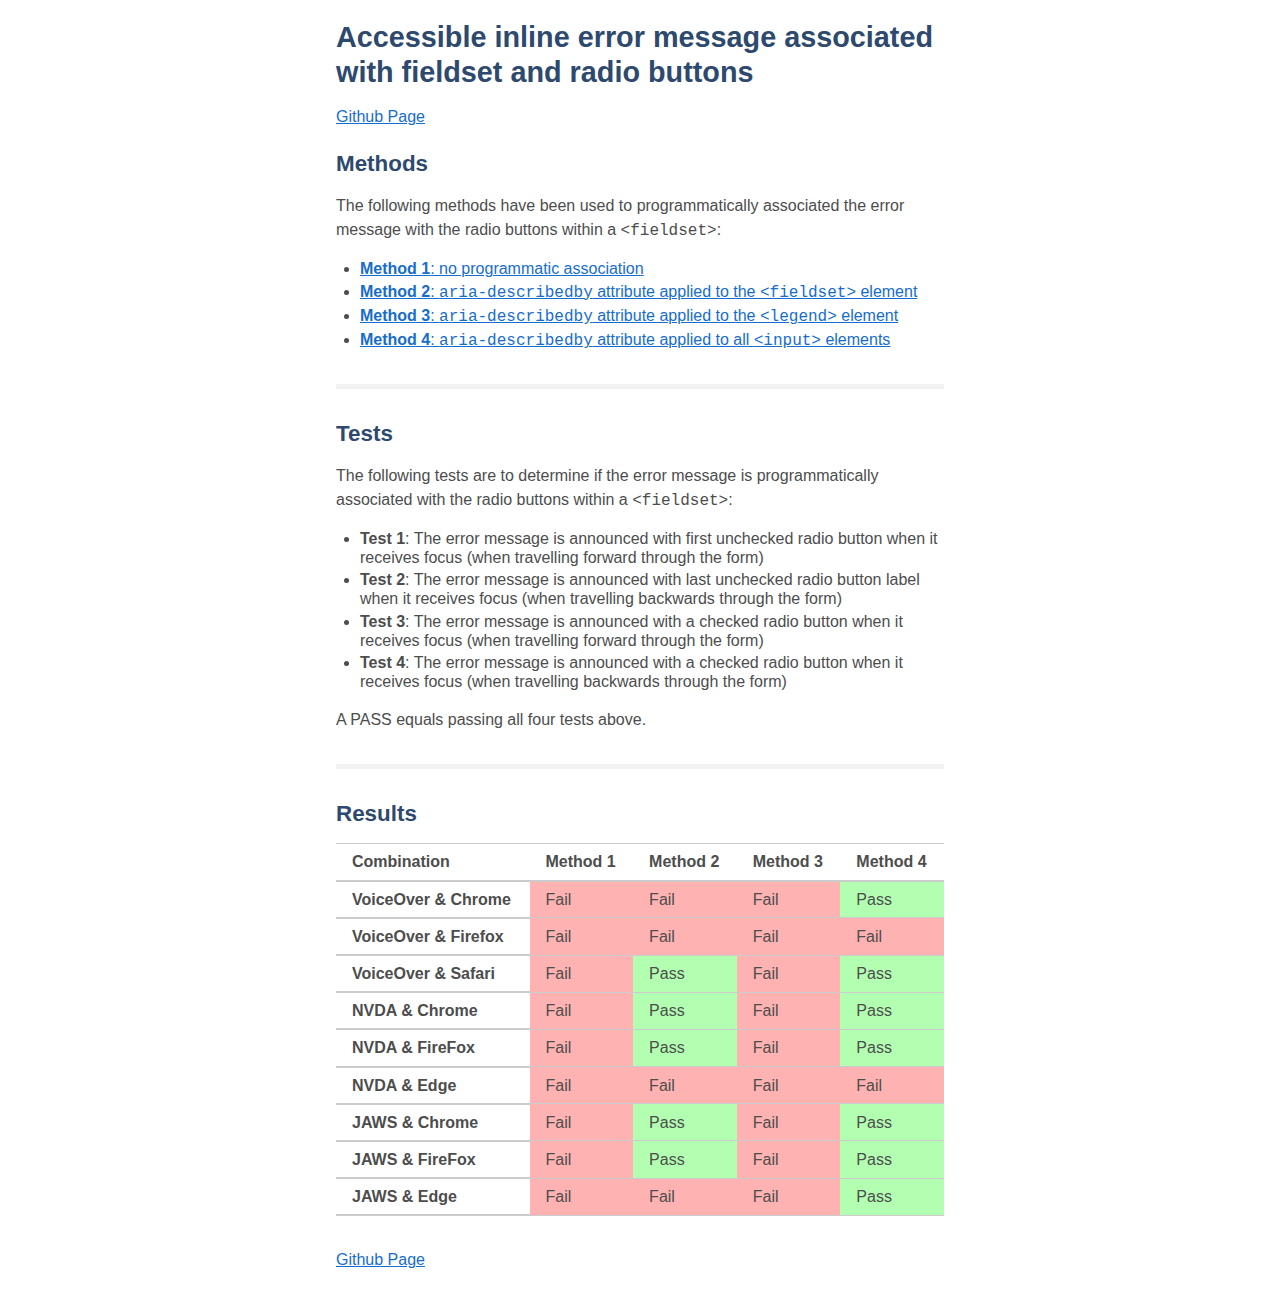
<file: index.html>
<!doctype html>
<html lang="en">
<head>
  <meta charset="utf-8">
  <title>Accessible inline error message associated with fieldset and radio buttons</title>
  <meta name="viewport" content="width=device-width, initial-scale=1">
  <link rel="shortcut icon" href="favicon.ico">
  <link rel="stylesheet" href="assets/css/styles.css">
</head>
<body>
  <div class="container">
    <h1>Accessible inline error message associated with fieldset and radio buttons</h1>
    <p><a href="https://github.com/russmaxdesign/accessible-error-fieldset">Github Page</a></p>

    <h2>Methods</h2>
    <p>The following methods have been used to programmatically associated the error message with the radio buttons within a <code>&lt;fieldset&gt;</code>:</p>
    <ul>
      <li><a href="method1.html"><b>Method 1</b>: no programmatic association</a></li>
      <li><a href="method2.html"><b>Method 2</b>: <code>aria-describedby</code> attribute applied to the <code>&lt;fieldset&gt;</code> element</a></li>
      <li><a href="method3.html"><b>Method 3</b>: <code>aria-describedby</code> attribute applied to the <code>&lt;legend&gt;</code> element</a></li>
      <li><a href="method4.html"><b>Method 4</b>: <code>aria-describedby</code> attribute applied to all <code>&lt;input&gt;</code> elements</a></li>
    </ul>
    <hr>

    <h2>Tests</h2>
    <p>The following tests are to determine if the error message is programmatically associated with the radio buttons within a <code>&lt;fieldset&gt;</code>:</p>
    <ul>
      <li><b>Test 1</b>: The error message is announced with first unchecked radio button when it receives focus (when travelling forward through the form)</li>
      <li><b>Test 2</b>: The error message is announced with last unchecked radio button label when it receives focus (when travelling backwards through the form)</li>
      <li><b>Test 3</b>: The error message is announced with a checked radio button when it receives focus (when travelling forward through the form)</li>
      <li><b>Test 4</b>: The error message is announced with a checked radio button when it receives focus (when travelling backwards through the form)</li>
    </ul>
    <p>A PASS equals passing all four tests above.</p>
    <hr>

    <h2>Results</h2>
    <table>
      <thead>
        <tr>
          <th>Combination</th>
          <th>Method 1</th>
          <th>Method 2</th>
          <th>Method 3</th>
          <th>Method 4</th>
        </tr>
      </thead>
      <tbody>
        <tr>
          <th>VoiceOver &amp; Chrome</th>
          <td class="fail">Fail</td>
          <td class="fail">Fail</td>
          <td class="fail">Fail</td>
          <td class="pass">Pass</td>
        </tr>
        <tr>
          <th>VoiceOver &amp; Firefox</th>
          <td class="fail">Fail</td>
          <td class="fail">Fail</td>
          <td class="fail">Fail</td>
          <td class="fail">Fail</td>
        </tr>
        <tr>
          <th>VoiceOver &amp; Safari</th>
          <td class="fail">Fail</td>
          <td class="pass">Pass</td>
          <td class="fail">Fail</td>
          <td class="pass">Pass</td>
        </tr>
        <tr>
          <th>NVDA &amp; Chrome</th>
          <td class="fail">Fail</td>
          <td class="pass">Pass</td>
          <td class="fail">Fail</td>
          <td class="pass">Pass</td>
        </tr>
        <tr>
          <th>NVDA &amp; FireFox</th>
          <td class="fail">Fail</td>
          <td class="pass">Pass</td>
          <td class="fail">Fail</td>
          <td class="pass">Pass</td>
        </tr>
        <tr>
          <th>NVDA &amp; Edge</th>
          <td class="fail">Fail</td>
          <td class="fail">Fail</td>
          <td class="fail">Fail</td>
          <td class="fail">Fail</td>
        </tr>
        <tr>
          <th>JAWS &amp; Chrome</th>
          <td class="fail">Fail</td>
          <td class="pass">Pass</td>
          <td class="fail">Fail</td>
          <td class="pass">Pass</td>
        </tr>
        <tr>
          <th>JAWS &amp; FireFox</th>
          <td class="fail">Fail</td>
          <td class="pass">Pass</td>
          <td class="fail">Fail</td>
          <td class="pass">Pass</td>
        </tr>
        <tr>
          <th>JAWS &amp; Edge</th>
          <td class="fail">Fail</td>
          <td class="fail">Fail</td>
          <td class="fail">Fail</td>
          <td class="pass">Pass</td>
        </tr>
      </tbody>
    </table>

    <p style="margin-top: 2em;"><a href="https://github.com/russmaxdesign/accessible-error-fieldset">Github Page</a></p>
  </div>

<script src="assets/js/prism.js"></script>
</body>
</html>
</file>
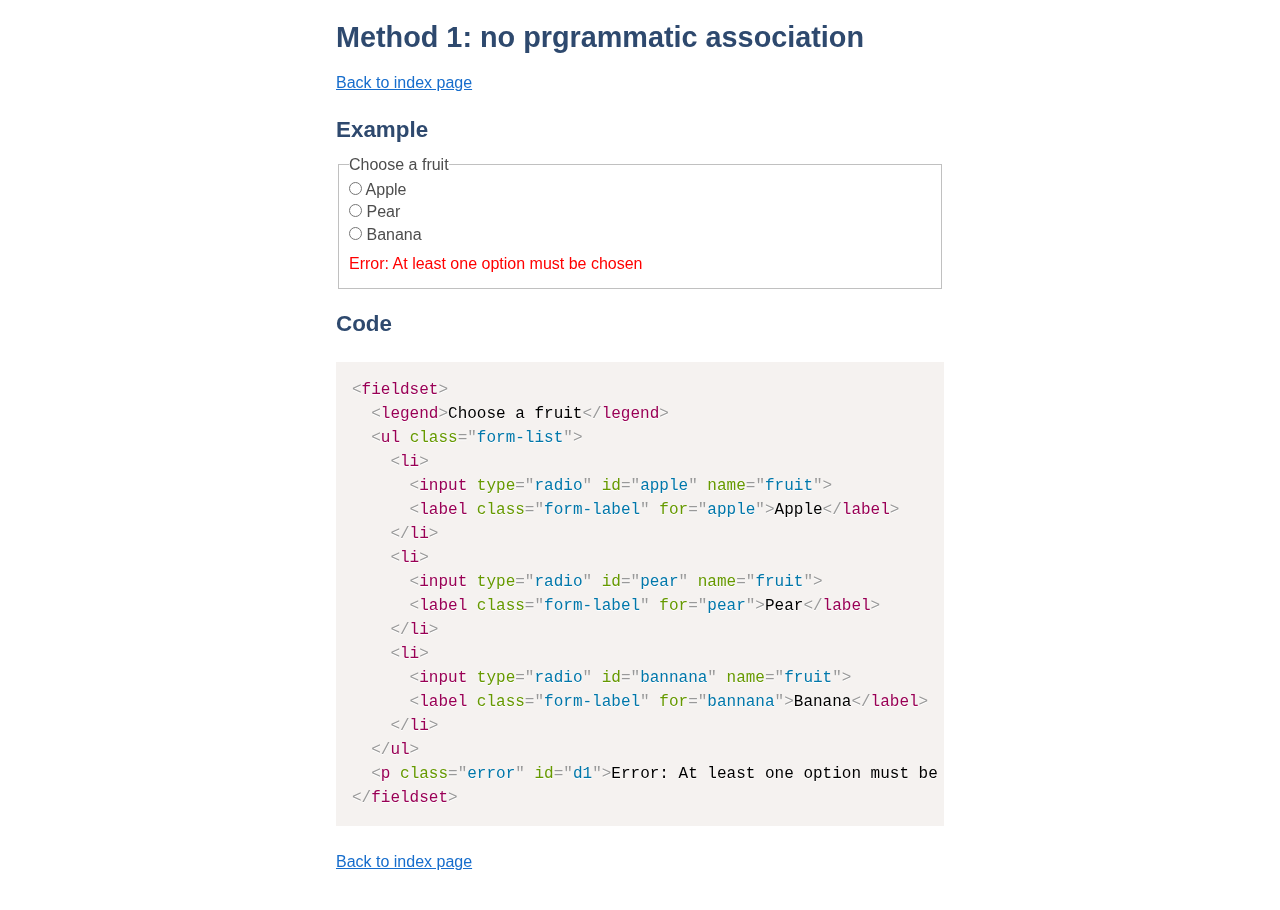
<file: method1.html>
<!doctype html>
<html lang="en">
<head>
  <meta charset="utf-8">
  <title>Method 1: no prgrammatic association</title>
  <meta name="viewport" content="width=device-width, initial-scale=1">
  <link rel="shortcut icon" href="favicon.ico">
  <link rel="stylesheet" href="assets/css/styles.css">
</head>
<body>
  <div class="container">
    <h1>Method 1: no prgrammatic association</h1>
    <p><a href="index.html">Back to index page</a></p>

    <h2>Example</h2>
    <form action="#">
      <fieldset>
        <legend>Choose a fruit</legend>
        <ul class="form-list">
          <li>
            <input type="radio" id="apple" name="fruit">
            <label class="form-label" for="apple">Apple</label>
          </li>
          <li>
            <input type="radio" id="pear" name="fruit">
            <label class="form-label" for="pear">Pear</label>
          </li>
          <li>
            <input type="radio" id="bannana" name="fruit">
            <label class="form-label" for="bannana">Banana</label>
          </li>
        </ul>
        <p class="error" id="d1">Error: At least one option must be chosen</p>
      </fieldset>
    </form>

    <h2>Code</h2>
    <figure>
<pre><code class="language-markup">&lt;fieldset&gt;
  &lt;legend&gt;Choose a fruit&lt;/legend&gt;
  &lt;ul class="form-list"&gt;
    &lt;li&gt;
      &lt;input type="radio" id="apple" name="fruit"&gt;
      &lt;label class="form-label" for="apple"&gt;Apple&lt;/label&gt;
    &lt;/li&gt;
    &lt;li&gt;
      &lt;input type="radio" id="pear" name="fruit"&gt;
      &lt;label class="form-label" for="pear"&gt;Pear&lt;/label&gt;
    &lt;/li&gt;
    &lt;li&gt;
      &lt;input type="radio" id="bannana" name="fruit"&gt;
      &lt;label class="form-label" for="bannana"&gt;Banana&lt;/label&gt;
    &lt;/li&gt;
  &lt;/ul&gt;
  &lt;p class="error" id="d1"&gt;Error: At least one option must be chosen&lt;/p&gt;
&lt;/fieldset&gt;
</code></pre>
    </figure>

    <p><a href="index.html">Back to index page</a></p>
  </div>
<script src="assets/js/prism.js"></script>
</body>
</html>
</file>
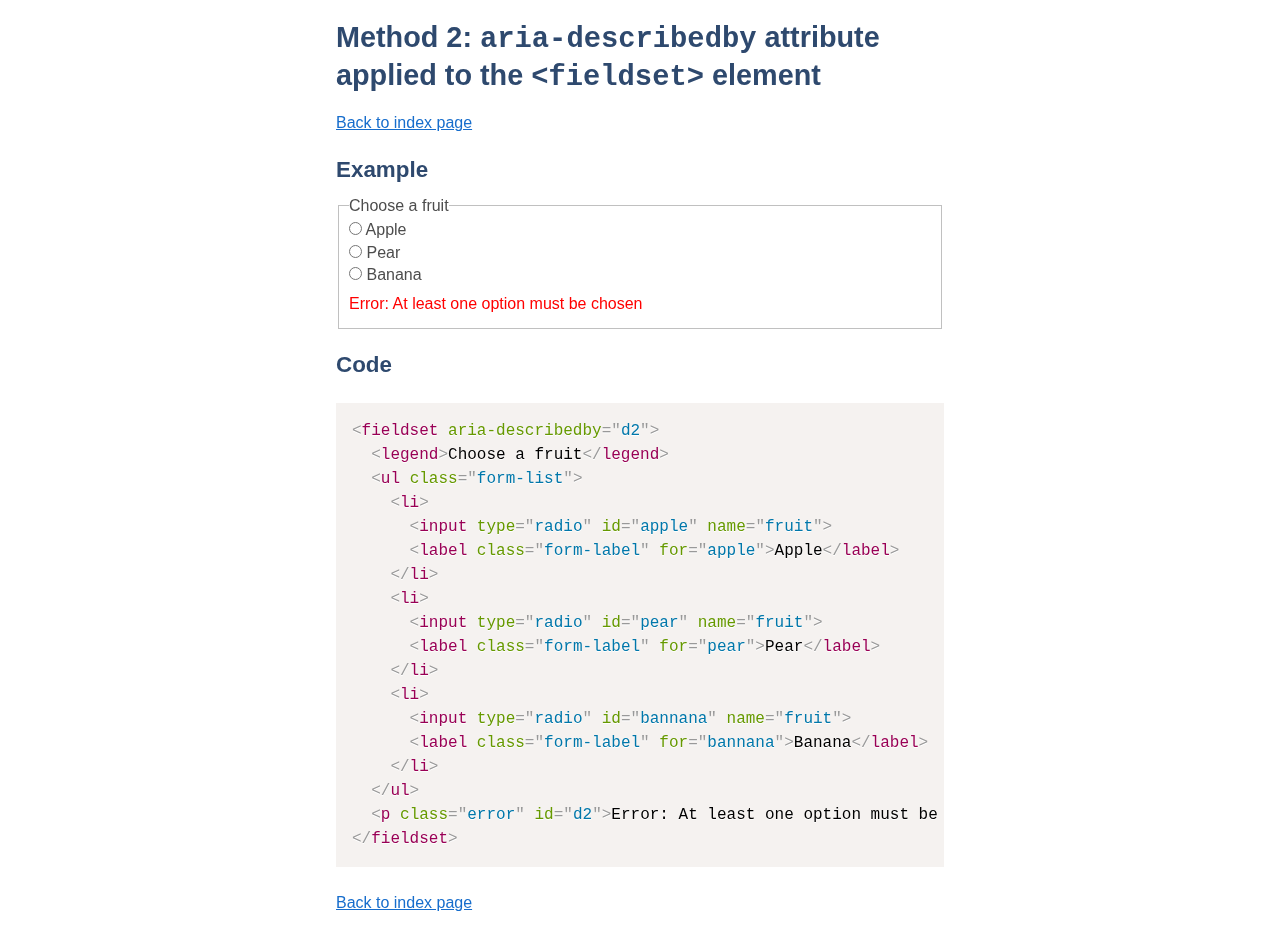
<file: method2.html>
<!doctype html>
<html lang="en">
<head>
  <meta charset="utf-8">
  <title>Method 2: aria-describedby attribute applied to the fieldset element</title>
  <meta name="viewport" content="width=device-width, initial-scale=1">
  <link rel="shortcut icon" href="favicon.ico">
  <link rel="stylesheet" href="assets/css/styles.css">
</head>
<body>
  <div class="container">
    <h1>Method 2: <code>aria-describedby</code> attribute applied to the <code>&lt;fieldset&gt;</code> element</h1>
    <p><a href="index.html">Back to index page</a></p>

    <h2>Example</h2>
    <form action="#">
      <fieldset aria-describedby="d2">
        <legend>Choose a fruit</legend>
        <ul class="form-list">
          <li>
            <input type="radio" id="apple" name="fruit">
            <label class="form-label" for="apple">Apple</label>
          </li>
          <li>
            <input type="radio" id="pear" name="fruit">
            <label class="form-label" for="pear">Pear</label>
          </li>
          <li>
            <input type="radio" id="bannana" name="fruit">
            <label class="form-label" for="bannana">Banana</label>
          </li>
        </ul>
        <p class="error" id="d2">Error: At least one option must be chosen</p>
      </fieldset>
    </form>

    <h2>Code</h2>
    <figure>
<pre><code class="language-markup">&lt;fieldset aria-describedby="d2"&gt;
  &lt;legend&gt;Choose a fruit&lt;/legend&gt;
  &lt;ul class="form-list"&gt;
    &lt;li&gt;
      &lt;input type="radio" id="apple" name="fruit"&gt;
      &lt;label class="form-label" for="apple"&gt;Apple&lt;/label&gt;
    &lt;/li&gt;
    &lt;li&gt;
      &lt;input type="radio" id="pear" name="fruit"&gt;
      &lt;label class="form-label" for="pear"&gt;Pear&lt;/label&gt;
    &lt;/li&gt;
    &lt;li&gt;
      &lt;input type="radio" id="bannana" name="fruit"&gt;
      &lt;label class="form-label" for="bannana"&gt;Banana&lt;/label&gt;
    &lt;/li&gt;
  &lt;/ul&gt;
  &lt;p class="error" id="d2"&gt;Error: At least one option must be chosen&lt;/p&gt;
&lt;/fieldset&gt;
</code></pre>
    </figure>

    <p><a href="index.html">Back to index page</a></p>
  </div>
<script src="assets/js/prism.js"></script>
</body>
</html>
</file>
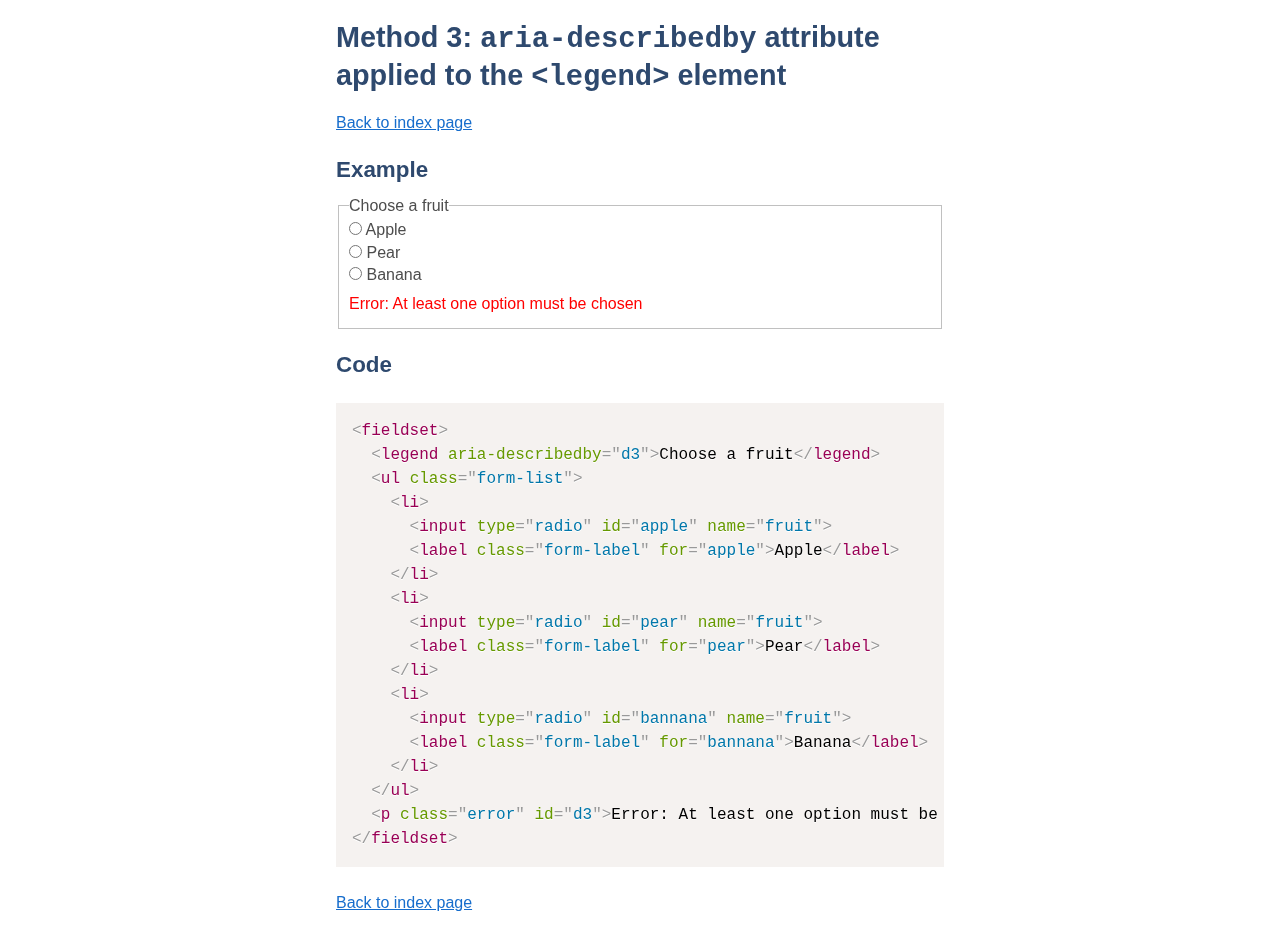
<file: method3.html>
<!doctype html>
<html lang="en">
<head>
  <meta charset="utf-8">
  <title>Method 3: aria-describedby attribute applied to the legend element</title>
  <meta name="viewport" content="width=device-width, initial-scale=1">
  <link rel="shortcut icon" href="favicon.ico">
  <link rel="stylesheet" href="assets/css/styles.css">
</head>
<body>
  <div class="container">
    <h1>Method 3: <code>aria-describedby</code> attribute applied to the <code>&lt;legend&gt;</code> element</h1>
    <p><a href="index.html">Back to index page</a></p>

    <h2>Example</h2>
    <form action="#">
      <fieldset>
        <legend aria-describedby="d3">Choose a fruit</legend>
        <ul class="form-list">
          <li>
            <input type="radio" id="apple" name="fruit">
            <label class="form-label" for="apple">Apple</label>
          </li>
          <li>
            <input type="radio" id="pear" name="fruit">
            <label class="form-label" for="pear">Pear</label>
          </li>
          <li>
            <input type="radio" id="bannana" name="fruit">
            <label class="form-label" for="bannana">Banana</label>
          </li>
        </ul>
        <p class="error" id="d3">Error: At least one option must be chosen</p>
      </fieldset>
    </form>

    <h2>Code</h2>
    <figure>
<pre><code class="language-markup">&lt;fieldset&gt;
  &lt;legend aria-describedby="d3"&gt;Choose a fruit&lt;/legend&gt;
  &lt;ul class="form-list"&gt;
    &lt;li&gt;
      &lt;input type="radio" id="apple" name="fruit"&gt;
      &lt;label class="form-label" for="apple"&gt;Apple&lt;/label&gt;
    &lt;/li&gt;
    &lt;li&gt;
      &lt;input type="radio" id="pear" name="fruit"&gt;
      &lt;label class="form-label" for="pear"&gt;Pear&lt;/label&gt;
    &lt;/li&gt;
    &lt;li&gt;
      &lt;input type="radio" id="bannana" name="fruit"&gt;
      &lt;label class="form-label" for="bannana"&gt;Banana&lt;/label&gt;
    &lt;/li&gt;
  &lt;/ul&gt;
  &lt;p class="error" id="d3"&gt;Error: At least one option must be chosen&lt;/p&gt;
&lt;/fieldset&gt;
</code></pre>
    </figure>

    <p><a href="index.html">Back to index page</a></p>
  </div>
<script src="assets/js/prism.js"></script>
</body>
</html>
</file>
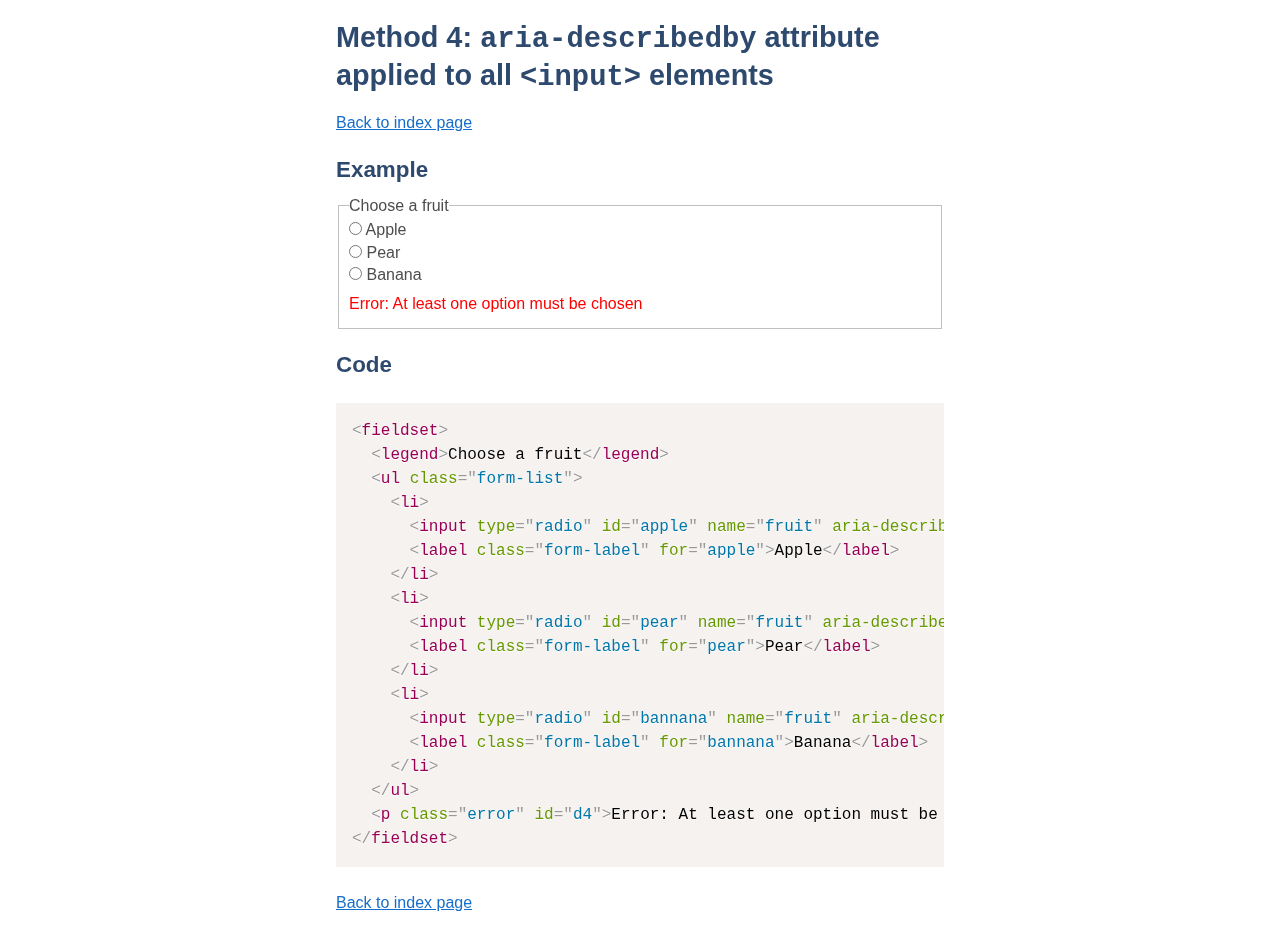
<file: method4.html>
<!doctype html>
<html lang="en">
<head>
  <meta charset="utf-8">
  <title>Method 4: aria-describedby attribute applied to all input elements</title>
  <meta name="viewport" content="width=device-width, initial-scale=1">
  <link rel="shortcut icon" href="favicon.ico">
  <link rel="stylesheet" href="assets/css/styles.css">
</head>
<body>
  <div class="container">
    <h1>Method 4: <code>aria-describedby</code> attribute applied to all <code>&lt;input&gt;</code> elements</h1>
    <p><a href="index.html">Back to index page</a></p>

    <h2>Example</h2>
    <form action="#">
      <fieldset>
        <legend>Choose a fruit</legend>
        <ul class="form-list">
          <li>
            <input type="radio" id="apple" name="fruit" aria-describedby="d4">
            <label class="form-label" for="apple">Apple</label>
          </li>
          <li>
            <input type="radio" id="pear" name="fruit" aria-describedby="d4">
            <label class="form-label" for="pear">Pear</label>
          </li>
          <li>
            <input type="radio" id="bannana" name="fruit" aria-describedby="d4">
            <label class="form-label" for="bannana">Banana</label>
          </li>
        </ul>
        <p class="error" id="d4">Error: At least one option must be chosen</p>
      </fieldset>
    </form>

    <h2>Code</h2>
    <figure>
<pre><code class="language-markup">&lt;fieldset&gt;
  &lt;legend&gt;Choose a fruit&lt;/legend&gt;
  &lt;ul class="form-list"&gt;
    &lt;li&gt;
      &lt;input type="radio" id="apple" name="fruit" aria-describedby="d4"&gt;
      &lt;label class="form-label" for="apple"&gt;Apple&lt;/label&gt;
    &lt;/li&gt;
    &lt;li&gt;
      &lt;input type="radio" id="pear" name="fruit" aria-describedby="d4"&gt;
      &lt;label class="form-label" for="pear"&gt;Pear&lt;/label&gt;
    &lt;/li&gt;
    &lt;li&gt;
      &lt;input type="radio" id="bannana" name="fruit" aria-describedby="d4"&gt;
      &lt;label class="form-label" for="bannana"&gt;Banana&lt;/label&gt;
    &lt;/li&gt;
  &lt;/ul&gt;
  &lt;p class="error" id="d4"&gt;Error: At least one option must be chosen&lt;/p&gt;
&lt;/fieldset&gt;
</code></pre>
    </figure>

    <p><a href="index.html">Back to index page</a></p>
  </div>
<script src="assets/js/prism.js"></script>
</body>
</html>
</file>
<file: assets/css/styles.css>
.font24 {
  font-size: 1.5em; }

.font22 {
  font-size: 1.375em; }

.font20 {
  font-size: 1.25em; }

.font18 {
  font-size: 1.125em; }

.font16 {
  font-size: 1em; }

.font14 {
  font-size: 0.875em; }

.font12 {
  font-size: 0.75em; }

.font10 {
  font-size: 0.625em; }

.c-black {
  color: #000; }

.c-red {
  color: #b00; }

.c-white {
  color: #fff; }

.c-primary-color {
  color: #166DCC; }

.c-secondary-color {
  color: #2E496E; }

.bg-black {
  background-color: #000; }

.bg-red {
  background-color: #b00; }

.bg-white {
  background-color: #fff; }

.bg-primary-color {
  background-color: #166DCC; }

.bg-secondary-color {
  background-color: #2E496E; }

.gray5 {
  color: #f2f2f2; }

.gray10 {
  color: #e5e5e5; }

.gray15 {
  color: #d9d9d9; }

.gray20 {
  color: #ccc; }

.gray25 {
  color: #bfbfbf; }

.gray30 {
  color: #b2b2b2; }

.gray35 {
  color: #a6a6a6; }

.gray40 {
  color: #999; }

.gray45 {
  color: #8c8c8c; }

.gray50 {
  color: #808080; }

.gray55 {
  color: #737373; }

.gray60 {
  color: #666; }

.gray65 {
  color: #595959; }

.gray70 {
  color: #4d4d4d; }

.gray75 {
  color: #404040; }

.gray80 {
  color: #333; }

.gray85 {
  color: #262626; }

.gray90 {
  color: #1a1a1a; }

.bg-gray5 {
  background-color: #f2f2f2; }

.bg-gray10 {
  background-color: #e5e5e5; }

.bg-gray15 {
  background-color: #d9d9d9; }

.bg-gray20 {
  background-color: #ccc; }

.bg-gray25 {
  background-color: #bfbfbf; }

.bg-gray30 {
  background-color: #b2b2b2; }

.bg-gray35 {
  background-color: #a6a6a6; }

.bg-gray40 {
  background-color: #999; }

.bg-gray45 {
  background-color: #8c8c8c; }

.bg-gray50 {
  background-color: #808080; }

.bg-gray55 {
  background-color: #737373; }

.bg-gray60 {
  background-color: #666; }

.bg-gray65 {
  background-color: #595959; }

.bg-gray70 {
  background-color: #4d4d4d; }

.bg-gray75 {
  background-color: #404040; }

.bg-gray80 {
  background-color: #333; }

.bg-gray85 {
  background-color: #262626; }

.bg-gray90 {
  background-color: #1a1a1a; }

/*! normalize.css v5.0.0 | MIT License | github.com/necolas/normalize.css */
/**
 * 1. Change the default font family in all browsers (opinionated).
 * 2. Correct the line height in all browsers.
 * 3. Prevent adjustments of font size after orientation changes in
 *    IE on Windows Phone and in iOS.
 */
/* Document
   ========================================================================== */
html {
  font-family: sans-serif;
  /* 1 */
  line-height: 1.15;
  /* 2 */
  -ms-text-size-adjust: 100%;
  /* 3 */
  -webkit-text-size-adjust: 100%;
  /* 3 */ }

/* Sections
   ========================================================================== */
/**
 * Remove the margin in all browsers (opinionated).
 */
body {
  margin: 0; }

/**
 * Add the correct display in IE 9-.
 */
article,
aside,
footer,
header,
nav,
section {
  display: block; }

/**
 * Correct the font size and margin on `h1` elements within `section` and
 * `article` contexts in Chrome, Firefox, and Safari.
 */
h1 {
  font-size: 2em;
  margin: 0.67em 0; }

/* Grouping content
   ========================================================================== */
/**
 * Add the correct display in IE 9-.
 * 1. Add the correct display in IE.
 */
figcaption,
figure,
main {
  /* 1 */
  display: block; }

/**
 * Add the correct margin in IE 8.
 */
figure {
  margin: 1em 40px; }

/**
 * 1. Add the correct box sizing in Firefox.
 * 2. Show the overflow in Edge and IE.
 */
hr {
  box-sizing: content-box;
  /* 1 */
  height: 0;
  /* 1 */
  overflow: visible;
  /* 2 */ }

/**
 * 1. Correct the inheritance and scaling of font size in all browsers.
 * 2. Correct the odd `em` font sizing in all browsers.
 */
pre {
  font-family: monospace, monospace;
  /* 1 */
  font-size: 1em;
  /* 2 */ }

/* Text-level semantics
   ========================================================================== */
/**
 * 1. Remove the gray background on active links in IE 10.
 * 2. Remove gaps in links underline in iOS 8+ and Safari 8+.
 */
a {
  background-color: transparent;
  /* 1 */
  -webkit-text-decoration-skip: objects;
  /* 2 */ }

/**
 * Remove the outline on focused links when they are also active or hovered
 * in all browsers (opinionated).
 */
a:active,
a:hover {
  outline-width: 0; }

/**
 * 1. Remove the bottom border in Firefox 39-.
 * 2. Add the correct text decoration in Chrome, Edge, IE, Opera, and Safari.
 */
abbr[title] {
  border-bottom: none;
  /* 1 */
  text-decoration: underline;
  /* 2 */
  text-decoration: underline dotted;
  /* 2 */ }

/**
 * Prevent the duplicate application of `bolder` by the next rule in Safari 6.
 */
b,
strong {
  font-weight: inherit; }

/**
 * Add the correct font weight in Chrome, Edge, and Safari.
 */
b,
strong {
  font-weight: bolder; }

/**
 * 1. Correct the inheritance and scaling of font size in all browsers.
 * 2. Correct the odd `em` font sizing in all browsers.
 */
code,
kbd,
samp {
  font-family: monospace, monospace;
  /* 1 */
  font-size: 1em;
  /* 2 */ }

/**
 * Add the correct font style in Android 4.3-.
 */
dfn {
  font-style: italic; }

/**
 * Add the correct background and color in IE 9-.
 */
mark {
  background-color: #ff0;
  color: #000; }

/**
 * Add the correct font size in all browsers.
 */
small {
  font-size: 80%; }

/**
 * Prevent `sub` and `sup` elements from affecting the line height in
 * all browsers.
 */
sub,
sup {
  font-size: 75%;
  line-height: 0;
  position: relative;
  vertical-align: baseline; }

sub {
  bottom: -0.25em; }

sup {
  top: -0.5em; }

/* Embedded content
   ========================================================================== */
/**
 * Add the correct display in IE 9-.
 */
audio,
video {
  display: inline-block; }

/**
 * Add the correct display in iOS 4-7.
 */
audio:not([controls]) {
  display: none;
  height: 0; }

/**
 * Remove the border on images inside links in IE 10-.
 */
img {
  border-style: none; }

/**
 * Hide the overflow in IE.
 */
svg:not(:root) {
  overflow: hidden; }

/* Forms
   ========================================================================== */
/**
 * 1. Change the font styles in all browsers (opinionated).
 * 2. Remove the margin in Firefox and Safari.
 */
button,
input,
optgroup,
select,
textarea {
  font-family: sans-serif;
  /* 1 */
  font-size: 100%;
  /* 1 */
  line-height: 1.15;
  /* 1 */
  margin: 0;
  /* 2 */ }

/**
 * Show the overflow in IE.
 * 1. Show the overflow in Edge.
 */
button,
input {
  /* 1 */
  overflow: visible; }

/**
 * Remove the inheritance of text transform in Edge, Firefox, and IE.
 * 1. Remove the inheritance of text transform in Firefox.
 */
button,
select {
  /* 1 */
  text-transform: none; }

/**
 * 1. Prevent a WebKit bug where (2) destroys native `audio` and `video`
 *    controls in Android 4.
 * 2. Correct the inability to style clickable types in iOS and Safari.
 */
button,
html [type="button"],
[type="reset"],
[type="submit"] {
  -webkit-appearance: button;
  /* 2 */ }

/**
 * Remove the inner border and padding in Firefox.
 */
button::-moz-focus-inner,
[type="button"]::-moz-focus-inner,
[type="reset"]::-moz-focus-inner,
[type="submit"]::-moz-focus-inner {
  border-style: none;
  padding: 0; }

/**
 * Restore the focus styles unset by the previous rule.
 */
button:-moz-focusring,
[type="button"]:-moz-focusring,
[type="reset"]:-moz-focusring,
[type="submit"]:-moz-focusring {
  outline: 1px dotted ButtonText; }

/**
 * Change the border, margin, and padding in all browsers (opinionated).
 */
fieldset {
  border: 1px solid #c0c0c0;
  margin: 0 2px;
  padding: 0.35em 0.625em 0.75em; }

/**
 * 1. Correct the text wrapping in Edge and IE.
 * 2. Correct the color inheritance from `fieldset` elements in IE.
 * 3. Remove the padding so developers are not caught out when they zero out
 *    `fieldset` elements in all browsers.
 */
legend {
  box-sizing: border-box;
  /* 1 */
  color: inherit;
  /* 2 */
  display: table;
  /* 1 */
  max-width: 100%;
  /* 1 */
  padding: 0;
  /* 3 */
  white-space: normal;
  /* 1 */ }

/**
 * 1. Add the correct display in IE 9-.
 * 2. Add the correct vertical alignment in Chrome, Firefox, and Opera.
 */
progress {
  display: inline-block;
  /* 1 */
  vertical-align: baseline;
  /* 2 */ }

/**
 * Remove the default vertical scrollbar in IE.
 */
textarea {
  overflow: auto; }

/**
 * 1. Add the correct box sizing in IE 10-.
 * 2. Remove the padding in IE 10-.
 */
[type="checkbox"],
[type="radio"] {
  box-sizing: border-box;
  /* 1 */
  padding: 0;
  /* 2 */ }

/**
 * Correct the cursor style of increment and decrement buttons in Chrome.
 */
[type="number"]::-webkit-inner-spin-button,
[type="number"]::-webkit-outer-spin-button {
  height: auto; }

/**
 * 1. Correct the odd appearance in Chrome and Safari.
 * 2. Correct the outline style in Safari.
 */
[type="search"] {
  -webkit-appearance: textfield;
  /* 1 */
  outline-offset: -2px;
  /* 2 */ }

/**
 * Remove the inner padding and cancel buttons in Chrome and Safari on macOS.
 */
[type="search"]::-webkit-search-cancel-button,
[type="search"]::-webkit-search-decoration {
  -webkit-appearance: none; }

/**
 * 1. Correct the inability to style clickable types in iOS and Safari.
 * 2. Change font properties to `inherit` in Safari.
 */
::-webkit-file-upload-button {
  -webkit-appearance: button;
  /* 1 */
  font: inherit;
  /* 2 */ }

/* Interactive
   ========================================================================== */
/*
 * Add the correct display in IE 9-.
 * 1. Add the correct display in Edge, IE, and Firefox.
 */
details,
menu {
  display: block; }

/*
 * Add the correct display in all browsers.
 */
summary {
  display: list-item; }

/* Scripting
   ========================================================================== */
/**
 * Add the correct display in IE 9-.
 */
canvas {
  display: inline-block; }

/**
 * Add the correct display in IE.
 */
template {
  display: none; }

/* Hidden
   ========================================================================== */
/**
 * Add the correct display in IE 10-.
 */
[hidden] {
  display: none; }

/* http://prismjs.com/download.html?themes=prism&languages=markup+css+sass+scss */
/**
 * prism.js default theme for JavaScript, CSS and HTML
 * Based on dabblet (http://dabblet.com)
 * @author Lea Verou
 */
code[class*="language-"],
pre[class*="language-"] {
  color: black;
  background: none;
  text-shadow: 0 1px white;
  font-family: Consolas, Monaco, 'Andale Mono', 'Ubuntu Mono', monospace;
  text-align: left;
  white-space: pre;
  word-spacing: normal;
  word-break: normal;
  word-wrap: normal;
  line-height: 1.5;
  -moz-tab-size: 4;
  -o-tab-size: 4;
  tab-size: 4;
  -webkit-hyphens: none;
  -moz-hyphens: none;
  -ms-hyphens: none;
  hyphens: none; }

pre[class*="language-"]::-moz-selection, pre[class*="language-"] ::-moz-selection,
code[class*="language-"]::-moz-selection, code[class*="language-"] ::-moz-selection {
  text-shadow: none;
  background: #b3d4fc; }

pre[class*="language-"]::selection, pre[class*="language-"] ::selection,
code[class*="language-"]::selection, code[class*="language-"] ::selection {
  text-shadow: none;
  background: #b3d4fc; }

@media print {
  code[class*="language-"],
  pre[class*="language-"] {
    text-shadow: none; } }

/* Code blocks */
pre[class*="language-"] {
  padding: 1em;
  margin: .5em 0;
  overflow: auto; }

:not(pre) > code[class*="language-"],
pre[class*="language-"] {
  background: #f5f2f0; }

/* Inline code */
:not(pre) > code[class*="language-"] {
  padding: .1em;
  border-radius: .3em;
  white-space: normal; }

.token.comment,
.token.prolog,
.token.doctype,
.token.cdata {
  color: slategray; }

.token.punctuation {
  color: #999; }

.namespace {
  opacity: .7; }

.token.property,
.token.tag,
.token.boolean,
.token.number,
.token.constant,
.token.symbol,
.token.deleted {
  color: #905; }

.token.selector,
.token.attr-name,
.token.string,
.token.char,
.token.builtin,
.token.inserted {
  color: #690; }

.token.operator,
.token.entity,
.token.url,
.language-css .token.string,
.style .token.string {
  color: #a67f59;
  background: rgba(255, 255, 255, 0.5); }

.token.atrule,
.token.attr-value,
.token.keyword {
  color: #07a; }

.token.function {
  color: #DD4A68; }

.token.regex,
.token.important,
.token.variable {
  color: #e90; }

.token.important,
.token.bold {
  font-weight: bold; }

.token.italic {
  font-style: italic; }

.token.entity {
  cursor: help; }

* {
  box-sizing: border-box; }

body {
  margin: 0;
  padding: 20px;
  color: #4d4d4d;
  background: #fff;
  font-family: helvetica, arial, sans-serif;
  font-size: 1em;
  line-height: 1.2; }

h1 {
  margin: 0 0 .5em;
  font-size: 1.8em; }

h2 {
  margin: 1em 0 .5em;
  font-size: 1.4em; }

h3 {
  margin: 1.5em 0 .3em;
  font-size: 1em;
  font-weight: bold; }

h4 {
  margin: 1.5em 0 .3em;
  font-size: .88888888em; }

h1,
h2,
h3,
h4 {
  color: #2E496E; }

p {
  margin: 1em 0;
  line-height: 1.5; }

img {
  max-width: 100%;
  vertical-align: middle; }

a:link {
  color: #166DCC; }

a:visited {
  color: #1461b5; }

a:focus,
a:hover {
  color: #11549e; }

a:active {
  color: #b00; }

hr {
  display: block;
  height: 5px;
  border: 0;
  margin: 2em 0;
  background: #f2f2f2; }

figure {
  margin: 1.5em 0;
  padding: 0; }

figcaption {
  font-size: 0.875em;
  color: #737373;
  display: block;
  margin: .4em 0; }

table {
  width: 100%;
  margin: 1em 0 2em;
  border-collapse: collapse; }

caption {
  padding: 0 0 .5em;
  font-weight: bold;
  text-align: left; }

th,
td {
  border-bottom: 1px solid #ccc;
  padding: .5em 1em;
  text-align: left;
  vertical-align: middle; }

th {
  border-top: 1px solid #ccc;
  border-bottom: 2px solid #ccc;
  font-weight: bold;
  vertical-align: top; }

ul,
ol {
  padding-left: 1.5em; }
  ul li,
  ol li {
    margin-bottom: .2em; }

dt {
  font-weight: bold; }

dd {
  margin: 0 0 .5em;
  padding-left: 1.5em; }

.container {
  max-width: 38em;
  margin: 0 auto; }


.hidden {
  position: absolute;
  overflow: hidden;
  clip: rect(0, 0, 0, 0);
  width: 1px;
  height: 1px;
  border: 0;
  margin: -1px;
  padding: 0; }

.markup-heading {
  color: #2E496E;
  font-size: 1em;
  font-weight: bold; }

.example {
  border: 1px solid #ccc;
  margin: 1em 0;
  padding: 1em; }

.input {
  margin-bottom: 1em; }

.input__content {
  display: block;
  margin: 0 0 .2em; }

.input__control {
  display: block;
  width: 100%;
  height: 2.2em;
  border: 1px solid #ccc;
  border-radius: .2em;
  padding: 0 .5em;
  color: #808080;
  background-color: #fff;
  font-size: 1em;
  line-height: 2.2em; }

.button-primary {
  height: 2.2em;
  border: 1px solid #11549e;
  border-radius: .2em;
  padding: 0 1em;
  cursor: pointer;
  color: #fff;
  background: #166DCC;
  font-family: inherit;
  font-size: 1em;
  line-height: 2.2em; }

.button-primary:focus,
.button-primary:hover {
  border: 1px solid #0c3c70;
  color: #fff;
  background: #11549e; }

.button-primary:active {
  border: 1px solid #880000;
  color: #fff;
  background: #b00; }

.button-secondary {
  height: 2.2em;
  border: 1px solid #ccc;
  border-radius: .2em;
  padding: 0 1em;
  cursor: pointer;
  color: #166DCC;
  background: #fff;
  font-family: inherit;
  font-size: 1em;
  line-height: 2.2em; }

.button-secondary:focus,
.button-secondary:hover {
  color: #11549e;
  background: #f2f2f2; }

.button-secondary:active {
  color: #b00;
  background: #e5e5e5; }

.form-list {
  margin: 0;
  padding: 0;
  list-style: none; }

.error {
  margin: .5em 0 0;
  color: red; }

.pass {
  background: rgba(0, 255, 0, 0.3); }

.fail {
  background: rgba(255, 0, 0, 0.3); }
</file>
